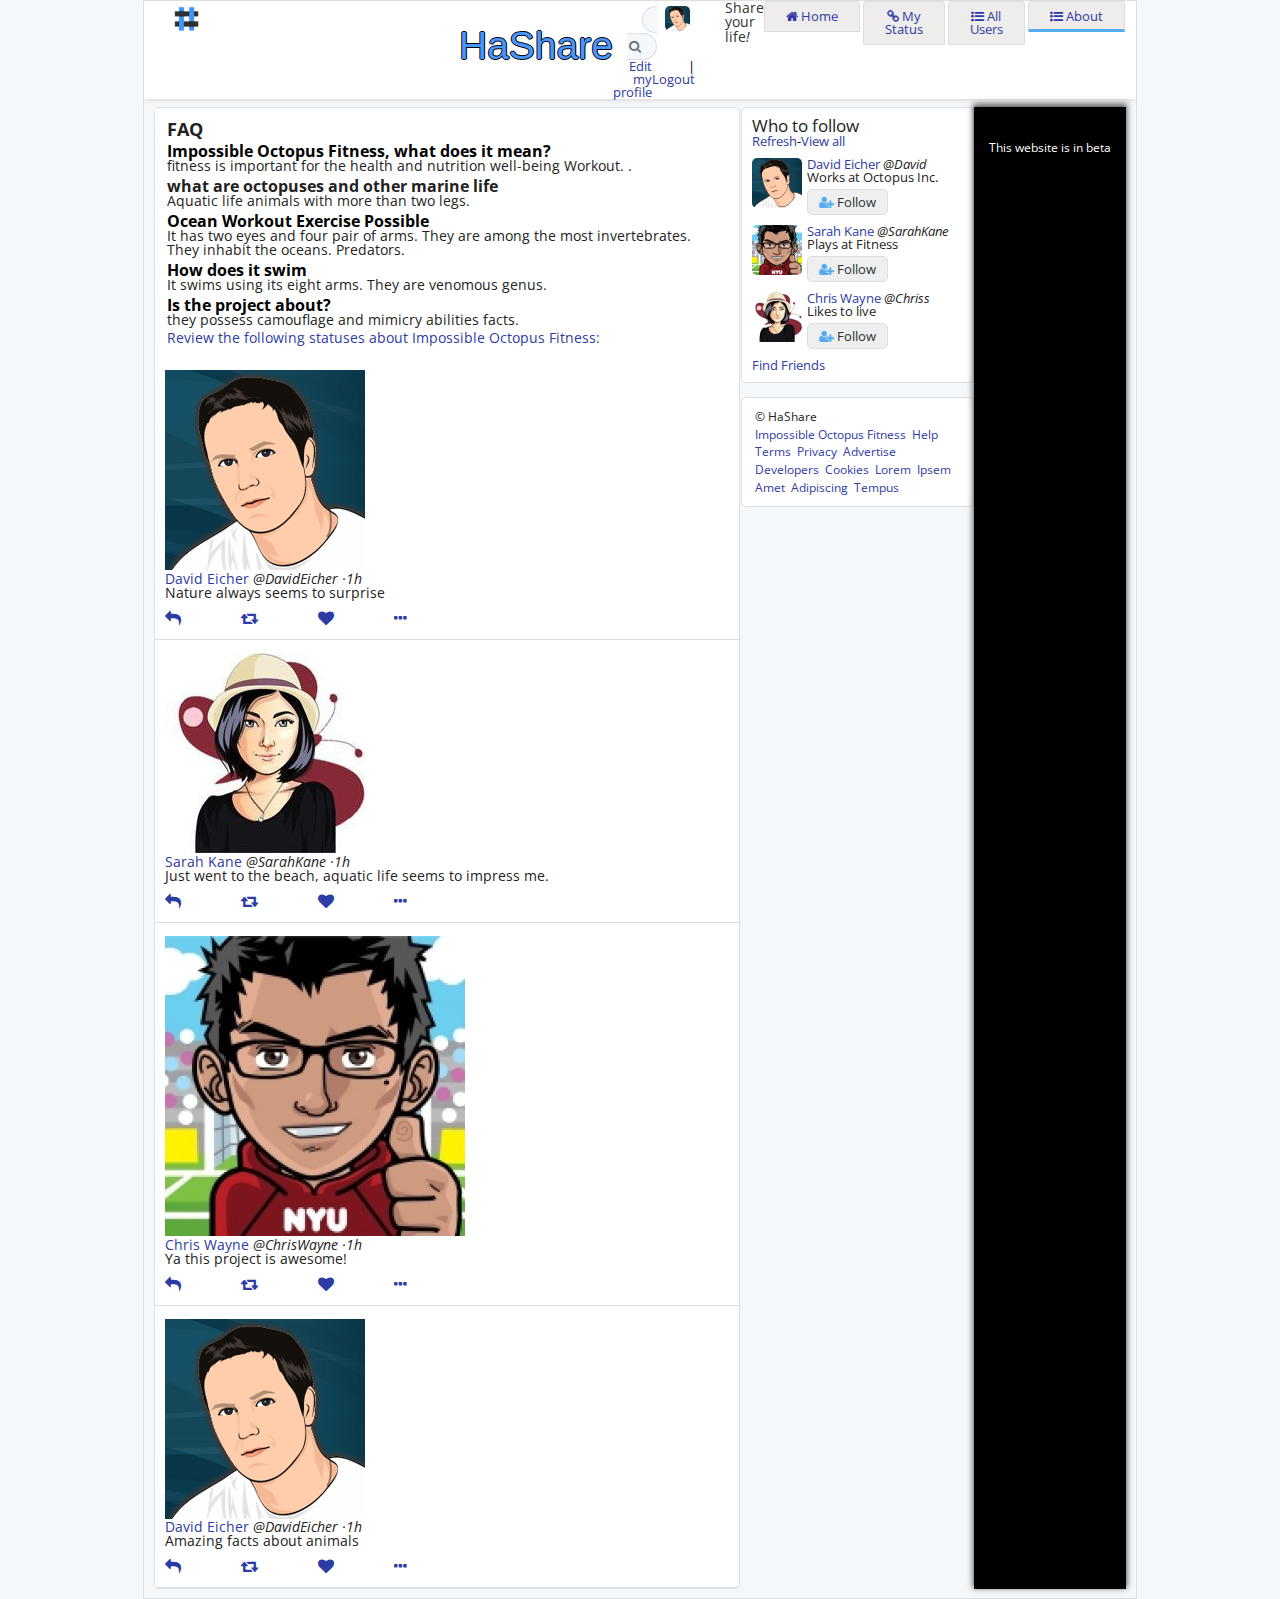
<file: about.html>
<!-- Twitter Clone Project Using Floats
Author: Bilal Khan & Mason Fish -->

<!DOCTYPE html>
<html lang="en">
<head>
	<meta name="keywords" content="impossible, octopus, fitness, impossible octopus fitness" />
	<meta name="description" content="Impossible Octopus Fitness" />
	<meta name="author" content="Impossible Octopus Fitness" />
	<link rel="stylesheet" type="text/css" href="styles/reset.css" />
	<link rel="stylesheet" type="text/css" href="styles/styles.css" />
	<link rel="stylesheet" type="text/css" href="styles/header.css" />
	<link rel="stylesheet" type="text/css" href="styles/article.css" />
	<link rel="stylesheet" type="text/css" href="styles/aside.css" />
	<link rel="stylesheet" type="text/css" href="styles/footer.css" />
	<link rel="stylesheet" type="text/css" href="styles/buttons.css" />
	<link rel="stylesheet" type="text/css" href="styles/seo.css" />

	<link rel="stylesheet" href="https://maxcdn.bootstrapcdn.com/font-awesome/4.4.0/css/font-awesome.min.css">
	<link href='https://fonts.googleapis.com/css?family=Open+Sans:400,700' rel='stylesheet' type='text/css'>

	<title>impossible octopus fitness</title>

</head>
<body>

	<div id="maincontainer">
		
		<header>
		<div class="paddingHeader">	<!--paddingHeader for defining header padding-->
			<a href="index.html"><img src="images/logo.png" alt="main" class="logo" /></a>
            <h2 id="mainTitle">HaShare</h2>
			<div class="upperNav">	<!--UpperNav contains Logout, edit my profile, picture and searchbar-->
				<ul>
  					<li>
  						<div class="form">	<!--Searchbar-->
	  						<form id="formClick">
								<input type="text" class="search" placeholder="Search..." id="search"><span><button type="submit" value="Search" class="searchButton" id="searchButton"><span class="searchIcon"></span></button></span>
							</form>
						</div>
  					</li>
  					<li><img src="images/photo1.jpg" alt="I" /></li>
  					
  				</ul>
  				<ul class="pipes">	<!--piping is used here to add | between the li elements -->
  					<li><a href="#" class="aHoverUnderline" style="color:#0084B4">Edit my profile</a></li>
  					
  					<li><a href="#" class="aHoverUnderline" style="color:#0084B4">Logout</a></li>
				</ul>
			</div>
			<div class="clearFloat"></div>
			<h2 id="tagLine"><b>Share your life<em>!</em></b></h2>
			<div class="clearFloat"></div>
			<div class="lowerNav">	<!--lowerNav contains menu buttons such as Home, All Users-->
				<ul>
					<!--class "navButtonCurrentlyViewing" is used to make the lower border blue of the currently active menu button-->
  					<li><a href="index.html" class="navButton"><span class="homeIcon"></span>Home</a></li>
  					<li><a href="myStatus.html" class="navButton"><span class="statusesIcon"></span>My Status</a></li>
  					<li><a href="allUsers.html" class="navButton"><span class="usersIcon"></span>All Users</a></li>
  					<li><a href="about.html" class="navButton navButtonCurrentlyViewing"><span class="usersIcon"></span>About</a></li>
				</ul>
			</div>
		</div>
		</header>
		<div class="padding">
		<main>
			<article>
				<div class="blockFeed">
					<div class="FAQ">
						<p class="faqp">FAQ</p>
						<h3>Impossible Octopus Fitness, what does it mean?</h3>
						<p>fitness is important for the health and nutrition well-being Workout. .</p>
						<h2>what are octopuses and other marine life</h2>
						<p>Aquatic life animals with more than two legs. </p>
						<h4>Ocean Workout Exercise Possible</h4>
						<p>It has two eyes and four pair of arms. They are among the most invertebrates. They inhabit the oceans. Predators.</p>
						<h5>How does it swim</h5>
						<p>It swims using its eight arms. They are venomous genus.</p>
						<h6>Is the project about?</h6>
						<p>they possess camouflage and mimicry abilities facts.</p>
						<div></div>
						<a href="about.html" class="aHoverColorUnderline">Review the following statuses about Impossible Octopus Fitness:</a>
					</div>

					<div class="post">
						<div class="postHeader">
							<a href="about.html"><img src="images/photo1.jpg" alt="impossible octopus fitness" /></a>
							<h2><b><a href="about.html" class="aHoverColorUnderline">David Eicher</a></b><span class="grey">&nbsp;@DavidEicher&nbsp;<span class="time">1h</span></span></h2>
						</div>
						<p>Nature always seems to surprise</p>
						
						<div class="clearFloat"></div>
							<ul class="postSocialButtons">
	  							<li><a href="#"><span class="replyIcon"></span></a></li>
	  							<li><a href="#"><span class="reTweetIcon"></span></a></li>
	  							<li><a href="#"><span class="likeIcon"></span></a></li>
	  							<li><a href="#"><span class="moreIcon"></span></a></li>
							</ul>
					</div>
					
					<div class="post">
						<div class="postHeader">
							<a href="about.html"><img src="images/photo3.jpg" alt="impossible octopus fitness" /></a>
							<h2><b><a href="about.html" class="aHoverColorUnderline">Sarah Kane</a></b><span class="grey">&nbsp;@SarahKane&nbsp;<span class="time">1h</span></span></h2>
						</div>
						<p>Just went to the beach, aquatic life seems to impress me.</p>
						<div class="clearFloat"></div>
						<ul class="postSocialButtons">
  							<li><a href="#"><span class="replyIcon"></span></a></li>
  							<li><a href="#"><span class="reTweetIcon"></span></a></li>
  							<li><a href="#"><span class="likeIcon"></span></a></li>
  							<li><a href="#"><span class="moreIcon"></span></a></li>
						</ul>
					</div>
					<div class="post">
						<div class="postHeader">
							<a href="about.html"><img src="images/photo2.jpg" alt="impossible octopus fitness" /></a>
							<h2><b><a href="about.html" class="aHoverColorUnderline">Chris Wayne</a></b><span class="grey">&nbsp;@ChrisWayne&nbsp;<span class="time">1h</span></span></h2>
						</div>
						<p>Ya this project is awesome!</p>
						<div class="clearFloat"></div>
						<ul class="postSocialButtons">
  							<li><a href="#"><span class="replyIcon"></span></a></li>
  							<li><a href="#"><span class="reTweetIcon"></span></a></li>
  							<li><a href="#"><span class="likeIcon"></span></a></li>
  							<li><a href="#"><span class="moreIcon"></span></a></li>
						</ul>
					</div>
					<div class="post">
						<div class="postHeader">
							<a href="#"><img src="images/photo1.jpg" alt="I" /></a>
							<h2><b><a href="about.html" class="aHoverColorUnderline">David Eicher</a></b><span class="grey">&nbsp;@DavidEicher&nbsp;<span class="time">1h</span></span></h2>
						</div>
						<p>Amazing facts about animals</p>
						<div class="clearFloat"></div>
						<ul class="postSocialButtons">
  							<li><a href="#"><span class="replyIcon"></span></a></li>
  							<li><a href="#"><span class="reTweetIcon"></span></a></li>
  							<li><a href="#"><span class="likeIcon"></span></a></li>
  							<li><a href="#"><span class="moreIcon"></span></a></li>
						</ul>
					</div>
					
				</div>
				
			</article>

			<aside>
				<div class="asideGeneralBlock asideUsers">
					
						<div class="notableUsersHeading">
							<p>Who to follow</p>
							<ul>
		  						<li><a href="#" class="aHoverUnderline" style="color:#0084B4">Refresh</a></li>
		  						<li>-</li>
		  						<li><a href="#" class="aHoverUnderline" style="color:#0084B4">View all</a></li>
							</ul>
						</div>
						<div class="notableUsersList">
							<a href=""><img src="images/photo1.jpg" alt="Ist" /></a>
							<table>
								<tr>
									<td>
										<h2><b><a href="about.html" class="aHoverColorUnderline">David Eicher</a></b><span class="grey">&nbsp;@David&nbsp;</span></h2>
									</td>
								</tr>
								<tr>
									<td>
										<p>Works at Octopus Inc.</p>
									</td>
								</tr>
								<tr>
									<td>
										<button class="followButton"><span class="followIcon"></span><b>Follow</b></button>
									</td>
								</tr>
							</table>
							<div class="clearRight"></div>
						</div>
						
						<div class="notableUsersList">
							<a href="#"><img src="images/photo2.jpg" alt="Ist" /></a>
							<table>
								<tr>
									<td>
										<h2><b><a href="about.html" class="aHoverColorUnderline">Sarah Kane</a></b><span class="grey">&nbsp;@SarahKane&nbsp;</span></h2>
									</td>
								</tr>
								<tr>
									<td>
										<p>Plays at Fitness</p>
									</td>
								</tr>
								<tr>
									<td>
										<button class="followButton"><span class="followIcon"></span><b>Follow</b></button>
									</td>
								</tr>
							</table>
							<div class="clearRight"></div>
						</div>

						<div class="notableUsersList">
							<a href="about.html"><img src="images/photo3.jpg" alt="i" /></a>
							<table>
								<tr>
									<td>
										<h2><b><a href="about.html" class="aHoverColorUnderline">Chris Wayne</a></b><span  class="grey">&nbsp;@Chriss&nbsp;</span></h2>
									</td>
								</tr>
								<tr>
									<td>
										<p>Likes to live</p>
									</td>
								</tr>
								<tr>
									<td>
										<button class="followButton"><span class="followIcon"></span><b>Follow</b></button>
									</td>
								</tr>
							</table>
							<div class="clearRight"></div>
						</div>
						<p><a href="about.html" class="aHoverUnderline" style="color:#0084B4;">Find Friends</a></p>
					
				</div>

				<div class="asideGeneralBlock asideLinks">
					<ul>
		  					<li>&#169;&nbsp;HaShare</li>
		  					<li><a href="about.html" class="aHoverUnderline">Impossible Octopus Fitness</a></li>
		  					<li><a href="#" class="aHoverUnderline">Help</a></li>
		  					<li><a href="#" class="aHoverUnderline">Terms</a></li>
		  					<li><a href="#" class="aHoverUnderline">Privacy</a></li>
		  					<li><a href="#" class="aHoverUnderline">Advertise</a></li>
		  					<li><a href="#" class="aHoverUnderline">Developers</a></li>
		  					<li><a href="#" class="aHoverUnderline">Cookies</a></li>
		  					<li><a href="#" class="aHoverUnderline">Lorem</a></li>
		  					<li><a href="#" class="aHoverUnderline">Ipsem</a></li>
		  					<li><a href="#" class="aHoverUnderline">Amet</a></li>
		  					<li><a href="#" class="aHoverUnderline">Adipiscing</a></li>
		  					<li><a href="#" class="aHoverUnderline">Tempus</a></li>
					</ul>
				</div>
			</aside>
			<div class="clearFloat"></div>
			
			<footer>
				<p>This website is in beta</p>
			</footer>
			
		</main>
	
	</div>
</div>
    <script>
        var input = document.getElementById("search");
        var searchButton = document.getElementById("searchButton");
        var form = document.getElementById("formClick");
        
        form.addEventListener("click", function(event){
            event.preventDefault();
            input.className = "search clicked backgroundWhite";
            searchButton.className = "searchButton backgroundWhite";
            document.getElementById("search").focus();
        });
  

        input.onblur = function() {
            input.className = "search";
            searchButton.className = "searchButton";
        }
        

    </script>
</body>
</html>
</file>
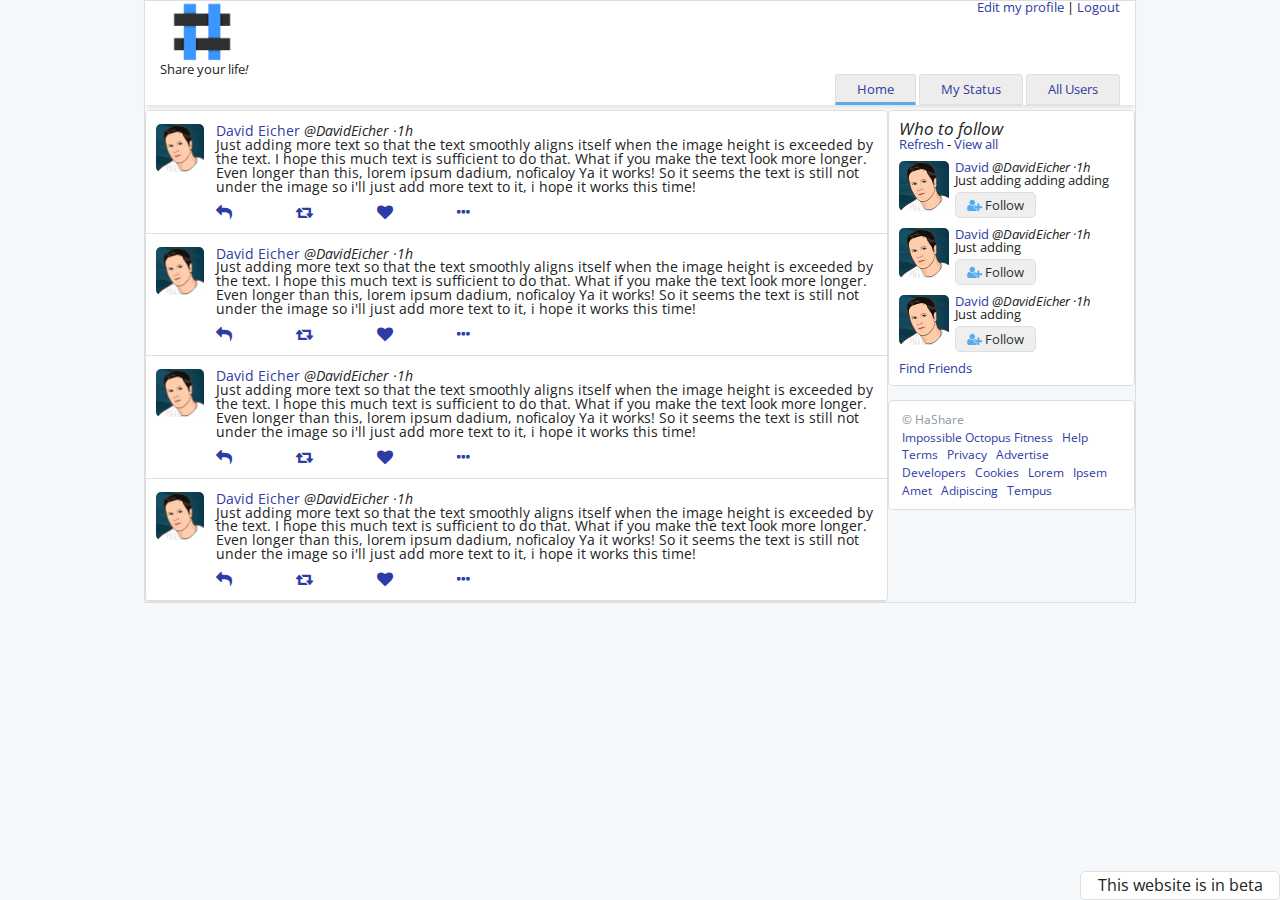
<file: index2.html>
<!DOCTYPE html>
<html>
<head>
<meta name="viewport" content="width=device-width, initial-scale=1.0">
<link rel="stylesheet" type="text/css" href="styles/reset.css" />
<link rel="stylesheet" type="text/css" href="styles/grid.css" />
<link rel="stylesheet" type="text/css" href="styles/styles.css" />
<link rel="stylesheet" type="text/css" href="styles/buttons.css" />
<link rel="stylesheet" href="https://maxcdn.bootstrapcdn.com/font-awesome/4.4.0/css/font-awesome.min.css">
    <link href='https://fonts.googleapis.com/css?family=Open+Sans:400,700' rel='stylesheet' type='text/css'>

    <script type="text/javascript" src="js/behavior.js"></script>

</head>
<body>

    <header class="row">
        <div class="paddingHeader"> <!--paddingHeader for defining header padding-->
            <!--<button id="nav-button"><span class="menuIcon"></span></button>-->
            <div class="logoTagline col-6">
            <a href="index.html"><img src="images/logo.png" alt="main" class="logo" /></a>
            
            
            <h2 id="tagLine"><b>Share your life<em>!</em></b></h2>
            </div>


                <div class="supernav col-6">
                <div class="upperNav">  <!--UpperNav contains Logout, edit my profile, picture and searchbar-->
                    
                    <ul class="pipes">  <!--piping is used here to add | between the li elements -->
                        <li><a href="#" class="aHoverUnderline" style="color:#0084B4">Edit my profile</a></li>
                        
                        <li><a href="#" class="aHoverUnderline" style="color:#0084B4">Logout</a></li>
                    </ul>
                </div>
                
                
                
                <div class="lowerNav">  <!--lowerNav contains menu buttons such as Home, All Users-->
                    <ul>
                        <!--class "navButtonCurrentlyViewing" is used to make the lower border blue of the currently active menu button-->
                        <li><a href="index.html" class="navButton navButtonCurrentlyViewing"><span class="homeIcon"></span>Home</a></li>
                        <li><a href="myStatus.html" class="navButton"><span class="statusesIcon"></span>My Status</a></li>
                        <li><a href="allUsers.html" class="navButton"><span class="usersIcon"></span>All Users</a></li>
                        <li style="display:none;"><a href="about.html" class="navButton"><span class="usersIcon"></span>About</a></li>
                    </ul>
                </div>
                </div>
            
        </div>
        </header>

        <main class="row">
            <article class="col-9" id="article">
                <div class="blockFeed"> <!--div where the news feed is shown-->
                    <div class="post row">  <!--div that contains the individual post-->
                        
                            <a href="about.html" class="cl-1"><img src="images/photo1.jpg" alt="Impossible Octopus Fitness" /></a>
                        <div class="postHeader cl-11">    
                            <h2><b><a href="#" class="aHoverColorUnderline">David Eicher</a></b><span class="grey">&nbsp;@DavidEicher&nbsp;<span class="time">1h</span></span></h2>
                        
                        <p>Just adding more text so that the text smoothly aligns itself when the image height is exceeded by the text. I hope this much text is sufficient to do that. What if you make the text look more longer. Even longer than this, lorem ipsum dadium, noficaloy Ya it works! So it seems the text is still not under the image so i'll just add more text to it, i hope it works this time!</p>
                        
                            <ul class="postSocialButtons"> <!--Piping is used-->
                                <li><a href="#"><span class="replyIcon"></span></a></li>
                                <li><a href="#"><span class="reTweetIcon"></span></a></li>
                                <li><a href="#"><span class="likeIcon"></span></a></li>
                                <li><a href="#"><span class="moreIcon"></span></a></li>
                            </ul>
                    </div>
                    </div>
                   <div class="post row">  <!--div that contains the individual post-->
                        
                            <a href="about.html" class="cl-1"><img src="images/photo1.jpg" alt="Impossible Octopus Fitness" /></a>
                        <div class="postHeader cl-11">    
                            <h2><b><a href="#" class="aHoverColorUnderline">David Eicher</a></b><span class="grey">&nbsp;@DavidEicher&nbsp;<span class="time">1h</span></span></h2>
                        
                        <p>Just adding more text so that the text smoothly aligns itself when the image height is exceeded by the text. I hope this much text is sufficient to do that. What if you make the text look more longer. Even longer than this, lorem ipsum dadium, noficaloy Ya it works! So it seems the text is still not under the image so i'll just add more text to it, i hope it works this time!</p>
                        
                            <ul class="postSocialButtons"> <!--Piping is used-->
                                <li><a href="#"><span class="replyIcon"></span></a></li>
                                <li><a href="#"><span class="reTweetIcon"></span></a></li>
                                <li><a href="#"><span class="likeIcon"></span></a></li>
                                <li><a href="#"><span class="moreIcon"></span></a></li>
                            </ul>
                    </div>
                    </div>
                    <div class="post row">  <!--div that contains the individual post-->
                        
                            <a href="about.html" class="cl-1"><img src="images/photo1.jpg" alt="Impossible Octopus Fitness" /></a>
                        <div class="postHeader cl-11">    
                            <h2><b><a href="#" class="aHoverColorUnderline">David Eicher</a></b><span class="grey">&nbsp;@DavidEicher&nbsp;<span class="time">1h</span></span></h2>
                        
                        <p>Just adding more text so that the text smoothly aligns itself when the image height is exceeded by the text. I hope this much text is sufficient to do that. What if you make the text look more longer. Even longer than this, lorem ipsum dadium, noficaloy Ya it works! So it seems the text is still not under the image so i'll just add more text to it, i hope it works this time!</p>
                        
                            <ul class="postSocialButtons"> <!--Piping is used-->
                                <li><a href="#"><span class="replyIcon"></span></a></li>
                                <li><a href="#"><span class="reTweetIcon"></span></a></li>
                                <li><a href="#"><span class="likeIcon"></span></a></li>
                                <li><a href="#"><span class="moreIcon"></span></a></li>
                            </ul>
                    </div>
                    </div>
                    <div class="post row">  <!--div that contains the individual post-->
                        
                            <a href="about.html" class="cl-1"><img src="images/photo1.jpg" alt="Impossible Octopus Fitness" /></a>
                        <div class="postHeader cl-11">    
                            <h2><b><a href="#" class="aHoverColorUnderline">David Eicher</a></b><span class="grey">&nbsp;@DavidEicher&nbsp;<span class="time">1h</span></span></h2>
                        
                        <p>Just adding more text so that the text smoothly aligns itself when the image height is exceeded by the text. I hope this much text is sufficient to do that. What if you make the text look more longer. Even longer than this, lorem ipsum dadium, noficaloy Ya it works! So it seems the text is still not under the image so i'll just add more text to it, i hope it works this time!</p>
                        
                            <ul class="postSocialButtons"> <!--Piping is used-->
                                <li><a href="#"><span class="replyIcon"></span></a></li>
                                <li><a href="#"><span class="reTweetIcon"></span></a></li>
                                <li><a href="#"><span class="likeIcon"></span></a></li>
                                <li><a href="#"><span class="moreIcon"></span></a></li>
                            </ul>
                    </div>
                    </div>
                </div>
                
            </article>

            <aside class="col-3" id="aside">
                <div class="asideGeneralBlock asideUsers" id="Users"> <!--Aside Block-->
                    
                        <div class="notableUsersHeading row">   <!--Heading for first block of aside-->
                            <p class="grey">Who to follow</p>   <!--Grey class is for grey text color-->
                            <ul>
                                <li><a href="#" class="aHoverUnderline" style="color:#0084B4">Refresh</a></li>
                                <li>-</li>
                                <li><a href="#" class="aHoverUnderline" style="color:#0084B4">View all</a></li>
                            </ul>
                        </div>
                        <div class="notableUsersList row">  <!--Lists related users that the user could knw -->
                            <a href="about.html" class="cl-3"><img src="images/photo1.jpg" alt="Impossible Octopus Fitness" /></a>
                            <div class="postHeader cl-9">    
                            <h2><b><a href="#" class="aHoverColorUnderline">David</a></b><span class="grey">&nbsp;@DavidEicher&nbsp;<span class="time">1h</span></span></h2>
                        
                        <p>Just adding adding adding</p>
                        <button class="followButton"><span class="followIcon"></span><b>Follow</b></button>
                        </div>
                        </div>
                        
                        <div class="notableUsersList row">  <!--Lists related users that the user could knw -->
                            <a href="about.html" class="cl-3"><img src="images/photo1.jpg" alt="Impossible Octopus Fitness" /></a>
                            <div class="postHeader cl-9">    
                            <h2><b><a href="#" class="aHoverColorUnderline">David</a></b><span class="grey">&nbsp;@DavidEicher&nbsp;<span class="time">1h</span></span></h2>
                        
                        <p>Just adding </p>
                        <button class="followButton"><span class="followIcon"></span><b>Follow</b></button>
                        </div>
                        </div>

                        <div class="notableUsersList row">  <!--Lists related users that the user could knw -->
                            <a href="about.html" class="cl-3"><img src="images/photo1.jpg" alt="Impossible Octopus Fitness" /></a>
                            <div class="postHeader cl-9">    
                            <h2><b><a href="#" class="aHoverColorUnderline">David</a></b><span class="grey">&nbsp;@DavidEicher&nbsp;<span class="time">1h</span></span></h2>
                        
                        <p>Just adding </p>
                        <button class="followButton"><span class="followIcon"></span><b>Follow</b></button>
                        </div>
                        </div>
                        <p><a href="#" class="aHoverUnderline" style="color:#0084B4;">Find Friends</a></p>
                    
                </div>

                <div class="asideGeneralBlock asideLinks" id="links"> <!--Sitemap-->
                    <ul>
                            <li>&#169;&nbsp;HaShare</li>
                            <li><a href="about.html" class="aHoverUnderline">Impossible Octopus Fitness</a></li>
                            <li><a href="#" class="aHoverUnderline">Help</a></li>
                            <li><a href="#" class="aHoverUnderline">Terms</a></li>
                            <li><a href="#" class="aHoverUnderline">Privacy</a></li>
                            <li><a href="#" class="aHoverUnderline">Advertise</a></li>
                            <li><a href="#" class="aHoverUnderline">Developers</a></li>
                            <li><a href="#" class="aHoverUnderline">Cookies</a></li>
                            <li><a href="#" class="aHoverUnderline">Lorem</a></li>
                            <li><a href="#" class="aHoverUnderline">Ipsem</a></li>
                            <li><a href="#" class="aHoverUnderline">Amet</a></li>
                            <li><a href="#" class="aHoverUnderline">Adipiscing</a></li>
                            <li><a href="#" class="aHoverUnderline">Tempus</a></li>
                    </ul>
                </div>
           <footer id="footer">    <!--always stays at bottom right corner -->
                <p>This website is in beta</p>
            </footer>
            </aside>
            
            
            
            
        </main>





</body>
</html>
</file>
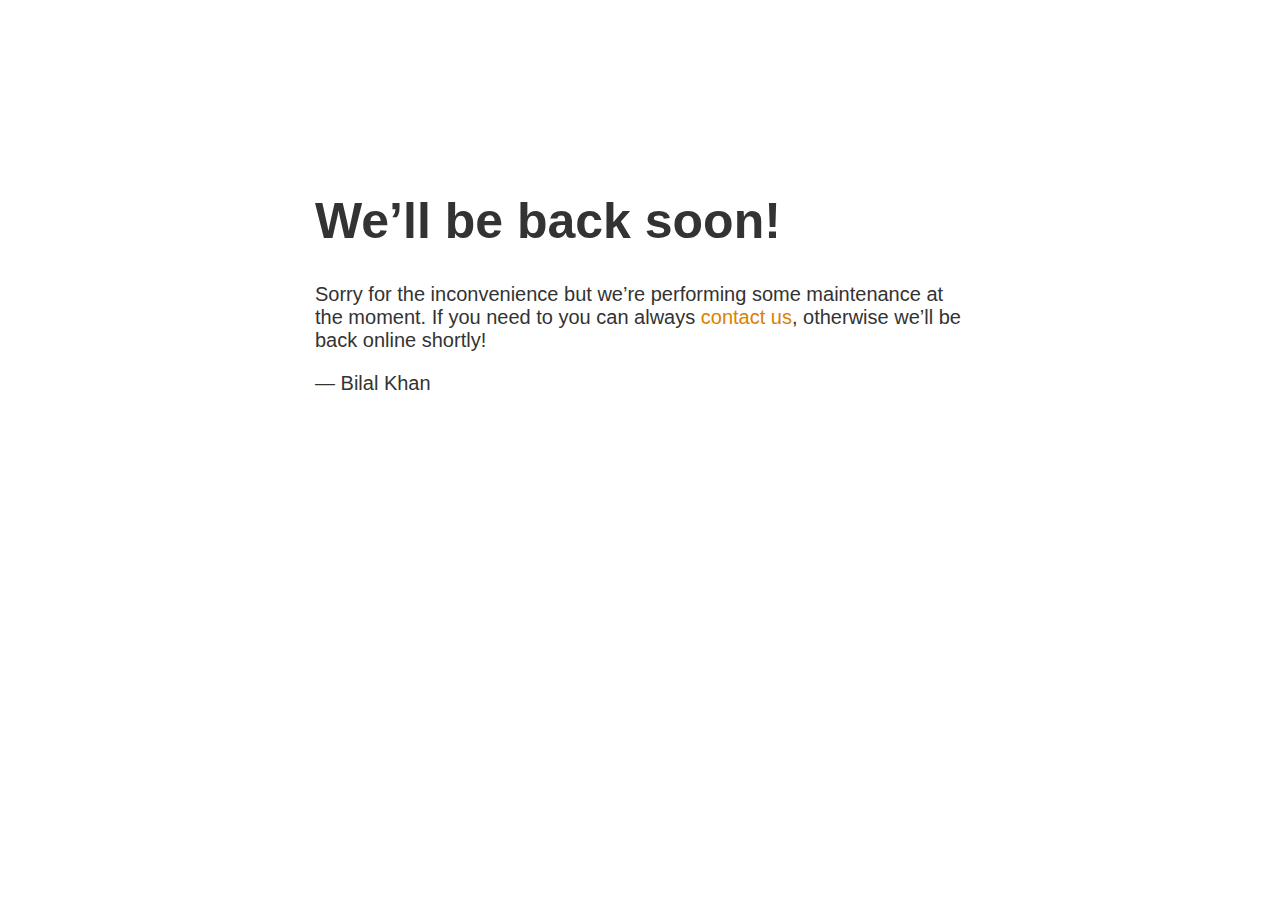
<file: maintenance.html>
<!doctype html>
<head>
<title>Site Maintenance</title>
<style>
  body { text-align: center; padding: 150px; }
  h1 { font-size: 50px; }
  body { font: 20px Helvetica, sans-serif; color: #333; }
  article { display: block; text-align: left; width: 650px; margin: 0 auto; }
  a { color: #dc8100; text-decoration: none; }
  a:hover { color: #333; text-decoration: none; }
</style>
</head>
<body>
<article>
    <h1>We&rsquo;ll be back soon!</h1>
    <div>
        <p>Sorry for the inconvenience but we&rsquo;re performing some maintenance at the moment. If you need to you can always <a href="mailto:#">contact us</a>, otherwise we&rsquo;ll be back online shortly!</p>
        <p>&mdash; Bilal Khan</p>
    </div>
</article>
</body>
</html>
</file>
<file: styles/styles.css>
/*CSS file for general styles that are not specific*/

body {
    background: #f5f8fa;
    font-family: 'Open Sans', Verdana, Arial;
}

em {
    font-style: italic;
}

a {
    text-decoration: none;
    color: #000000;
}

h1,
h2,
p {
    color: #222222;
}

#maincontainer {
    width: 992px;
    border: 1px solid #dedede;
    margin: auto;
    font-family: 'Open Sans', Verdana, Arial;
    font-size: 13px;
}

.grey {
    color: #222222;
    font-style: italic;
}

.bold {
    font-weight: bold;
}

.clearFloat {
    clear: both;
}

.clearLeft {
    clear: left;
}

.clearRight {
    clear: right;
}

.aHoverColorUnderline:hover {
    text-decoration: underline;
    color: #0084B4;
}

.aHoverUnderline:hover {
    text-decoration: underline;
}


/*
main{
	margin-top:10px;
	border:1px solid #dedede;
}
*/

.padding {
    padding: 3px 10px 9px 10px;
}

a:focus img {
    border: 1px solid #55acee;
}

article a, aside a, header a{
    color:#2d3ba4 !important;
}
</file>
<file: styles/header.css>
/*Styles for the header*/

header{
	width:100%;
	max-width:992px;
	background-color: #ffffff;
	margin-bottom:5px;
	-webkit-box-shadow: 0 4px 4px -2px #dedede;
   -moz-box-shadow: 0 4px 4px -2px #dedede;
        box-shadow: 0 4px 4px -2px #dedede;

}

.paddingHeader{
	
	display:flex;
	flex-direction: row;
	justify-content: space-between;
	width:100%;
}

.logo{
	width:25px;
	height:auto;
	
	margin: 5px 0 0 30px;
}

#mainTitle {
    font-family: futura, sans-serif;
    color: #4996FF;
    text-shadow: -1px 0 black, 0 1px black, 1px 0 black, 0 -1px black;
    font-size: 3.0em;
    
    margin-top: 25px;
    margin-left: 260px;
    text-align: center;
}

#tagLine {
    
    color: #333;
    font-size: 1.1em;
    margin: 0 0 0 10px;
    line-height: 1em;
}

.upperNav{
	text-align:right;
    margin-top: 5px;
    margin-right: 20px;
}

header a{
	text-decoration:none;
}

.upperNav ul{
	display:flex;
	flex-direction: row;
	justify-content: flex-end;
}
.lowerNav ul{
	display:flex;
	flex-direction:row;
	
	
}


.supernav{
	display:flex;
	flex-direction: column;
	justify-content:space-between;

}

.lowerNav{
/*	margin-top: 65px;*/
    
}

.lowerNav li{
	margin-right:3px;
}
header li>img{
	width:25px;
	height:auto;
	margin-right:5px;
	border-radius:5px;
}

header li{
	vertical-align:middle;
}


.lowerNav{
	text-align:right;
	margin-right:17px;
}
/*
.lowerNav ul>li{
	margin:0 0 0 10px;
	background:grey;
	padding:4px;
	border:1px solid black;
}*/


/*nav Icons*/
.homeIcon::before{
	font-family:FontAwesome;
	content: "\F015";
	
}

.homeIcon::before{
	font-family:FontAwesome;
	content: "\F015";
	margin-right:3px;
}

.statusesIcon::before{
	font-family:FontAwesome;
	content: "\F0C1";
	margin-right:3px;
}


.usersIcon::before{
	font-family:FontAwesome;
	content: "\F0CA";
	margin-right:3px;
}
/*End*/

/* start of search bar*/

.searchIcon::before{
	font-family:FontAwesome;
	content: "\F002";
	font-size:13px;
	color:#66757f;
    margin-right: 3px;
}

.search{
	width: 0px;
	border-right:none;
	border-left:1px solid #dedede;
	border-top:1px solid #dedede;
	border-bottom:1px solid #dedede;
	border-top-left-radius: 15px;
	border-bottom-left-radius: 15px;
	padding: 0 2px 0 12px;
	outline:none;
	height:25px;
	background-color:#f5f8fa;
}

.searchButton{
	
	border-left:none;
	border-right:1px solid #dedede;
	border-top:1px solid #dedede;
	border-bottom:1px solid #dedede;
	cursor:pointer;
	border-top-right-radius: 15px;
	border-bottom-right-radius: 15px;
	padding: 0 12px 0 2px;
	outline:none;
	height:27px;
	background-color:#f5f8fa;
}

.clicked {
    width: 110px;
    -webkit-transition:1s;
 }


.form{
	margin-right:8px;
}

.backgroundWhite{
	background-color:#ffffff !important;
}

/*End*/

.pipes li + li::before {
    content: " | ";
}

.logoTagline{
	
}
.banner{
	max-width:992px; background-color: red; text-align: center; font-weight:bold; font-size:1.1em; height: 15px;
}
</file>
<file: styles/article.css>
/*Styling for the article section*/

/*Font sizes*/

article{
	font-size:1.07em;
}


/*end*/

.postimg{
	float:left;
	width:48px;
	height:auto;
	border-radius: 5px;
	margin-right:5px;
}

.time::before{
	content: "\00b7";
}

.post{
	border-bottom:1px solid #dedede;
	padding:13px 10px;
}


main{
	display:flex;
	flex-direction: row;
}
article{
	
	flex:2.5;
	
	overflow:hidden;
}

.blockFeed{
	
	background:#ffffff;
	
	border-radius:5px;
	border:1px solid #dedede;
	
	
}

.post:hover{
	background:#f5f8fa;
	cursor:pointer;
}
/*Like, retweet, reply css*/
.replyIcon::before{
	font-family:FontAwesome;
	content: "\f112";
	
}

.reTweetIcon::before{
	font-family:FontAwesome;
	content: "\f079";
	
}

.likeIcon::before{
	font-family:FontAwesome;
	content: "\f004";
	
}

.moreIcon::before{
	font-family:FontAwesome;
	content: "\f141";
	
}
article li>a{
	color:#a7a7a7;
}
.replyIcon:hover{
	color:#0084B4 !important;
}
.reTweetIcon:hover{
	color:#7ab056 !important;
}
.likeIcon:hover{
	color:#e51e1e !important;
}
.moreIcon:hover{
	color:#0084B4 !important;
}

.postSocialButtons li{
	font-size: 16px;
	margin-right:60px;
	

}

.postSocialButtons{
	display:flex;
	flex-direction: row;
}
.postSocialButtons{
	padding:10px 0 0 0;
}


/*end*/
</file>
<file: styles/aside.css>
/*CSS styling for aside*/

/*Font Sizes*/
aside h2, aside p{
	font-size: 1em;
}

aside h1{
	font-size:1.4em;
}

.asideLinks li{
	font-size:0.9em;
}
/*End*/


aside{
	flex:1;
	overflow: hidden;
}

.notableUsersHeading ul{
	display:flex;
	flex-direction: row;

}

.notableUsersHeading p{
	font-size:1.3em;
}

.notableUsersHeading h1{
	color:#66757f
}


.notableUsersList img{
	float:left;
	width:50px;
	height:auto;
	border-radius: 5px;
	margin-right:5px;
}


.notableUsersList{
	margin-top:10px;
	margin-bottom:10px;
}

.asideLinks ul{
	display:flex;
	flex-direction: row;
	flex-wrap: wrap;
}
.asideLinks li{
	
	padding:3px;
	color: #222222;
}
.asideLinks a{
	color: #8899a6;
	
}

/*Whole block containing aside*/
.asideGeneralBlock{
	margin-left:auto; margin-right:0;
	background:#ffffff;
	width:90%;
	border-radius:5px;
	border:1px solid #dedede;
	padding:10px;
	margin-bottom:14px;
}
/*End/*
</file>
<file: styles/footer.css>
/*Styling for footer*/

.beta{
    position:fixed;
    bottom: 0;
    right:0;
    margin-left:auto; 
    margin-right:0;
    background:#ffffff;
    width: 200px;
    
    border-radius:5px;
    border:1px solid #dedede;
    text-align: center;
}

.beta p {
    font-size: 1.2em;
    line-height: 1.7em;
}

footer{
    /*background-image: url("../images/dark-background.jpg");*/
    /*background-repeat: no-repeat;
    background-size:100%;*/
    color:white;
    padding:15px;
   -webkit-box-shadow: 0px -2px 6px 1px rgba(87,86,87,1);
-moz-box-shadow: 0px -2px 6px 1px rgba(87,86,87,1);
box-shadow: 0px -2px 6px 1px rgba(87,86,87,1);
font-size: 0.9em;
background-color:black;
}

footer a{
    color:white;
}

footer li{
   text-align: left;
   margin-top:10px;
}

.grey2{
    color:white;
}



.footerLinks{
    display:flex;
    flex-direction: row;
    justify-content: space-around;
    flex-wrap: wrap;

}

footer p{
    margin-top:20px;
    color:white;

}
</file>
<file: styles/buttons.css>
/* Load More Button */

#loadMore {
  display: block;
  width: 99.8%;
  margin: 5px auto 0;
  background-color: #595959;
  border: 1px solid #dedede;
  border-radius: 8px;
  color: white;
  font-size: 1.2em;
  padding-top:8px;
  padding-bottom:7px;
  margin-bottom:7px;
  font-family: 'Open Sans', Verdana, Arial;
  cursor: pointer;
}

#loadMore i {
  width: 30px;
  padding-right: 5px;
}

.offButton {
  cursor: wait !important;
  background-color: #dedede !important;
}


/*Follow Button*/

.followIcon::before {
    font-family: FontAwesome;
    content: "\f234";
    color: #55acee;
    margin-right: 3px;
}

.followButton {
    margin-top: 5px;
    font-family: 'Open Sans', Verdana, Arial;
    color: #292f33;
    font-size: 13px;
    padding: 3px 11px 3px;
    
    border-radius: 5px;
    cursor: pointer;
    border: 1px solid #dedede;
}

.followButton:hover {
    border: 1px solid black;
}

.followButton:active {
    
}


/*End*/


/*Nav Link Buttons*/

.navButton {
    background-color: #efecec;
    /*background-color: #4CAF50;*/
    color: #66757f;
    padding: 8px 21px;
    text-align: center;
    text-decoration: none;
    display: inline-block;
    font-size: 13px;
    border: 1px solid #dedede;
    border-top-left-radius: 3px;
    border-top-right-radius: 3px;
    cursor: pointer;
    transition: background-color 2s, color 2s;
}

.navButton:hover {
    padding-bottom: 6px !important;
    border-bottom: #55acee solid 3px;
    background-color: white;
    color: #55acee;
}

.navButtonCurrentlyViewing {
    padding-bottom: 6px !important;
    border-bottom: #55acee solid 3px;
}


/*End*/

.menuIcon::before {
    font-family: FontAwesome;
    content: "\F039";
    font-size: 1.9em;
    transition: all 0.5s;
    -webkit-transition: all 0.5s;
    -moz-transition: all 0.5s;
    -o-transition: all 0.5s;
}

#nav-button {
    position: absolute;
    right: 0;
    display: none;
    height: 48px;
    width: 48px;
    cursor: pointer;
    background-color: #c2c3c5;
    border: 1px solid #dedede;
    outline: none;
    transition: all 0.5s;
    -webkit-transition: all 0.5s;
    -moz-transition: all 0.5s;
    -o-transition: all 0.5s;
}


/* TWEET-BOX */
/*
#screenContent, .screenContent {
    
    position: fixed;
    width: 100%;
    height: 100%;
    background-color: rgba(83, 83, 83, .7);
    transition: 400ms;
    display:flex;
    align-items: center;
    justify-content: center;
    z-index:999;
    right:0;
    visibility: visible;
    
}
*/
.topZero{
    display:block;
}

#tweetBox {
    visibility: inherit;
    padding: 5px;
box-sizing: border-box;
    /*padding:20px;*/
     width: 100%;
     
    /*background-color: #00779d;*/
    /*box-shadow:inset 0px 0px 0px 1px black;*/
    /*border: 1px solid grey;*/
    background-color: #55acee;

    border-radius: 3px;
    margin-bottom:5px;
    
    /*border-top-width: 4px;
    border-top-color: #0088CC;*/
}



/*#tweetBox label {
    display: block;
    padding-top:10px;
    padding-left:15px;
    font-size: 1.2em;
    font-family: 'Open Sans', Verdana, Arial;
    color: #bbbbbb;
}*/

.tweetBody {

   padding: 5px;
box-sizing: border-box;
    border: 0.7px solid grey;
    width: 100%;
    height: 50px;
    background: #f4f4f4;
    resize:none;
    border-radius:3px;
    font-size:0.9em;
    font-family: 'Open Sans', Verdana, Arial;
    overflow: hidden;
    outline:0;

}

.tweetBody:focus{
    /*box-shadow: 0 0 5px rgba(81, 203, 238, 1);*/
  background:white;
  border: 0.7px solid rgba(81, 203, 238, 1);
}

.sendButton {
    width: 70px;
    height: 28px;
    display:block;

    cursor: pointer;
    border-radius: 5px;

    outline:0;
    border-radius: 4px;
    border:0;
    background-color: grey;
    font-family: 'Open Sans', Verdana, Arial;
    font-size:1em;


    color:white;
}

.sendButton:focus{
    border:1px solid #222222;
}
#closeButton {
    cursor: pointer;
    margin-left:auto;
    display:block;
    width: 35px;
    padding-top:6px;
    padding-bottom:6px;

    color:white;



    text-align:center;

}

#closeButton:hover{
    /*background-color: rgba(83, 83, 83, .4);
    border-top-right-radius:5px;*/
}

#closeButton span::before{
    font-family: FontAwesome;
    content: "\f00d";
    font-size:1.5em;
}

.flex{
    display:flex;
    flex-direction: row;
    justify-content: space-between;
    margin-top:5px;
    align-items: center;

}

.location {


    display:block;

    cursor: pointer;
    font-size:0.9em;
    -webkit-touch-callout: none; /* iOS Safari */
  -webkit-user-select: none;   /* Chrome/Safari/Opera */
  -khtml-user-select: none;    /* Konqueror */
  -moz-user-select: none;      /* Firefox */
  -ms-user-select: none;       /* IE/Edge */
  user-select: none;


}

.location>span{
    vertical-align: middle;
    color:#222222;

}

.location>input{
    border-radius: 10px;
    cursor: pointer;
    width:17px;
    height:17px;
    border-radius:5px;
    vertical-align: middle;
    padding:0 !important;

}

#tweetButton {

    width: 99.8%;
    padding-top:12px;
    padding-bottom:11px;
    margin-bottom:7px;
    background-color: #595959;
    font-family: 'Open Sans', Verdana, Arial;
    font-size:1.2em;
    display:block;
    cursor: pointer;
    text-align:center;
    vertical-align: middle;
    
    border: 1px solid #dedede;
    border-radius: 8px;
    color: white;
}

#tweetButton i {
  width: 30px;
  padding-right: 5px;
}


.tweetButton span::before {
    font-family: FontAwesome;
    content: "\f1d8";

}



.tweetButton:hover {
    border: 1px solid black;
    background:grey;
    color:white;
}

.hideTweet {

    display:none;
}


/* REPLY-BOX */

.replyBox {

    overflow:hidden;
    box-sizing: border-box;

    padding-left:5px;
    padding-right:5px;
    


    -webkit-transition:max-height 400ms;
    -moz-transition:max-height 400ms;
    -o-transition:max-height 400ms;
    transition:max-height 400ms;
}

.showBox {


    display:none;
}

.replyBody {
    margin-left: 10px;
    margin-top: 10px;
    width: 70%;
    height: 75px;
    float: left;
}

.replyBox p {
    margin: 15px 5% 0 0;
    text-align: right;
}

.replyButton {
    width: 80px;
    height: 30px;
    border-radius: 15px;
    border: 1px solid #dedede;
    background-color: #55acee;
    margin: 20px 0 0 7.5%;
    padding: 0;
    cursor: pointer;
}

.replyButton span {
    margin-left: 5px;
    color: black;
    font-weight: 600;
    font-size: 10pt;
}

.replyButton:hover {
    border: 1px solid black;
}

.replyCSS{
    background:unset;
    color:#323232;
    border:0;
    cursor: pointer;
}

html {
    overflow-y:scroll;
}

#count{
    color:white;
    font-size:0.6em;
    font-family: 'Open Sans', Verdana, Arial;
    text-align: end;
}

.hideTweetNoJS{
   display:none;
}

#statusToggle:checked + .hideTweetNoJS{
    display:block;
    

} 

#statusToggle{
   height:0;
   overflow:hidden;
}

.tweetButtonNoJS{
    width: 100%;
    padding-top:12px;
    padding-bottom:11px;
    
    background-color: grey;
    font-family: 'Open Sans', Verdana, Arial;
    font-size:1.2em;
    display:block;
    cursor: pointer;
    text-align:center;
    vertical-align: middle;
    background-color: #55acee;
    
    
    color: white;
}

.tweetButtonNoJS i{
    margin-right:17px;
}
</file>
<file: styles/seo.css>
.hidden{
	display:none;
}

.faqp {
	font-size:18px;
	font-weight:bold;
}

.FAQ h6, .FAQ h5, .FAQ h5, .FAQ h4, .FAQ h3, .FAQ h2, .FAQ h1{
	font-size:16px;
	font-weight:bold;
	margin-top: 5px;
}

.FAQ{
	padding:12px;
}

.FAQ a{
	color:#0084B4;
}

.FAQ div{
	margin-top:5px;
}
</file>
<file: styles/grid.css>
* {
    box-sizing: border-box;
}

body{
    width:992px;
    border:1px solid #dedede;
    margin:auto;
    font-family:'Open Sans',Verdana,Arial;
    font-size:13px;
}

.row:after {
    content: "";
    clear: both;
    display: block;
}
[class*="col-"] {
    float: left;
    
}

[class*="cl-"] {
    float: left;
    
}
.col-1 {width: 8.33%;}
.col-2 {width: 16.66%;}
.col-3 {width: 25%;}
.col-4 {width: 33.33%;}
.col-5 {width: 41.66%;}
.col-6 {width: 50%;}
.col-7 {width: 58.33%;}
.col-8 {width: 66.66%;}
.col-9 {width: 75%;}
.col-10 {width: 83.33%;}
.col-11 {width: 91.66%;}
.col-12 {width: 100%;}

.cl-1 {width: 8.33%;}
.cl-2 {width: 16.66%;}
.cl-3 {width: 25%;}
.cl-4 {width: 33.33%;}
.cl-5 {width: 41.66%;}
.cl-6 {width: 50%;}
.cl-7 {width: 58.33%;}
.cl-8 {width: 66.66%;}
.cl-9 {width: 75%;}
.cl-10 {width: 83.33%;}
.cl-11 {width: 91.66%;}
.cl-12 {width: 100%;}




html {
    font-family: "Lucida Sans", sans-serif;
}
header {
   
    padding: 0 15px;
}
.menu ul {
    list-style-type: none;
    margin: 0;
    padding: 0;
}
.menu li {
    padding: 8px;
    margin-bottom: 7px;
    background-color :#33b5e5;
    color: #ffffff;
    box-shadow: 0 1px 3px rgba(0,0,0,0.12), 0 1px 2px rgba(0,0,0,0.24);
}
.menu li:hover {
    background-color: #0099cc;
}

/*start*/

.upperNav li{
    display:inline-block;
}

.upperNav ul{
    text-align: right;
}

.pipes li + li::before {
    content: " | ";
}

.logo{
    width:60px;
    margin-left:12px;
}

header{
    background-color: #ffffff;
    margin-bottom:5px;
    -webkit-box-shadow: 0 4px 4px -2px #dedede;
   -moz-box-shadow: 0 4px 4px -2px #dedede;
        box-shadow: 0 4px 4px -2px #dedede;

}

.lowerNav li{
    display:inline-block;
}

.lowerNav ul{
    text-align: right;
}

.lowerNav{
    margin-top:60px;
}


/*main*/
article{
    font-size:1.07em;
}

.post img{
    
    width:48px;
    height:auto;
    border-radius: 5px;
    margin-right:5px;
}

.time::before{
    content: "\00b7";
}

.post{
    border-bottom:1px solid #dedede;
    padding:13px 10px;
}

.blockFeed{
    
    background:#ffffff;
    
    border-radius:5px;
    border:1px solid #dedede;
    
    
}

.post:hover{
    background:#f5f8fa;
    cursor:pointer;
}
/*Like, retweet, reply css*/
.replyIcon::before{
    font-family:FontAwesome;
    content: "\f112";
    
}

.reTweetIcon::before{
    font-family:FontAwesome;
    content: "\f079";
    
}

.likeIcon::before{
    font-family:FontAwesome;
    content: "\f004";
    
}

.moreIcon::before{
    font-family:FontAwesome;
    content: "\f141";
    
}
article li>a{
    color:#a7a7a7;
}
.replyIcon:hover{
    color:#0084B4 !important;
}
.reTweetIcon:hover{
    color:#7ab056 !important;
}
.likeIcon:hover{
    color:#e51e1e !important;
}
.moreIcon:hover{
    color:#0084B4 !important;
}

.postSocialButtons li{
    font-size: 16px;
    margin-right:60px;
    display:inline-block;

}
.postSocialButtons{
    padding:10px 0 0 0;
}


/*end*/

/*article end*/

/*aside start*/
aside h2, aside p{
    font-size: 1em;
}

aside h1{
    font-size:1.4em;
}

.asideLinks li{
    font-size:0.9em;
}

.notableUsersHeading li, .notableUsersHeading h1, .notableUsersHeading ul{
    display:inline-block;

}

.notableUsersHeading p{
    font-size:1.3em;
}

.notableUsersHeading h1{
    color:#66757f
}

.notableUsersList img{
width:50px;
    border-radius: 5px;
    height:auto;
    margin-right:5px;
}

.notableUsersList{
    margin-top:10px;
    margin-bottom:10px;
}


.asideLinks li{
    display:inline-block;
    padding:3px;
    color: #8899a6;
}
.asideLinks a{
    color: #8899a6;
    
}

/*Whole block containing aside*/
.asideGeneralBlock{
    margin-left:auto; margin-right:0;
    background:#ffffff;
    
    border-radius:5px;
    border:1px solid #dedede;
    padding:10px;
    margin-bottom:14px;
}


/*end aside*/

/*footer starts*/
footer{
    position:fixed;
    bottom: 0;
    right:0;
    margin-left:auto; 
    margin-right:0;
    background:#ffffff;
    width: 200px;
    
    border-radius:5px;
    border:1px solid #dedede;
    text-align: center;
}

footer p {
    font-size: 1.2em;
    line-height: 1.7em;
}

/*end footer*/


@media only screen and (max-width: 768px) {
    /* For mobile phones: */
    [class*="col-"] {
        width: 100%;
    }

    .cl-3 {width: 8.33%;}

.cl-9 {width: 91.66%;}


    body{
        width:100%;
    }

    .lowerNav ul{
    text-align: center;
    }
    .upperNav ul{
    text-align: center;
}

    .lowerNav{
        margin-top:10px;
    }
    .logoTagline{
        margin-bottom:8px;
        text-align: center;
    }

    footer {
        position: static;
        display: block;
        width: 100%;
        margin: 5px auto;
        text-align: center;
    }

    
}

@media (max-width: 992px) and (min-width:768px) {
    body{
        width:100%;
    }
    footer{
        position:static;
    }

}


@media only screen and (max-width: 680px) {
.cl-1 {width: 11%;}

.cl-11 {width: 89%;}

.cl-3 {width: 10%;}

.cl-9 {width: 90%;}
}

@media only screen and (max-width: 530px) {
.cl-1 {width: 14%;}

.cl-11 {width: 86%;}

.cl-3 {width: 13%;}

.cl-9 {width: 87%;}
}

@media only screen and (max-width: 420px) {
.cl-1 {width: 16%;}

.cl-11 {width: 84%;}

.cl-3 {width: 15%;}

.cl-9 {width: 85%;}
}
</file>
